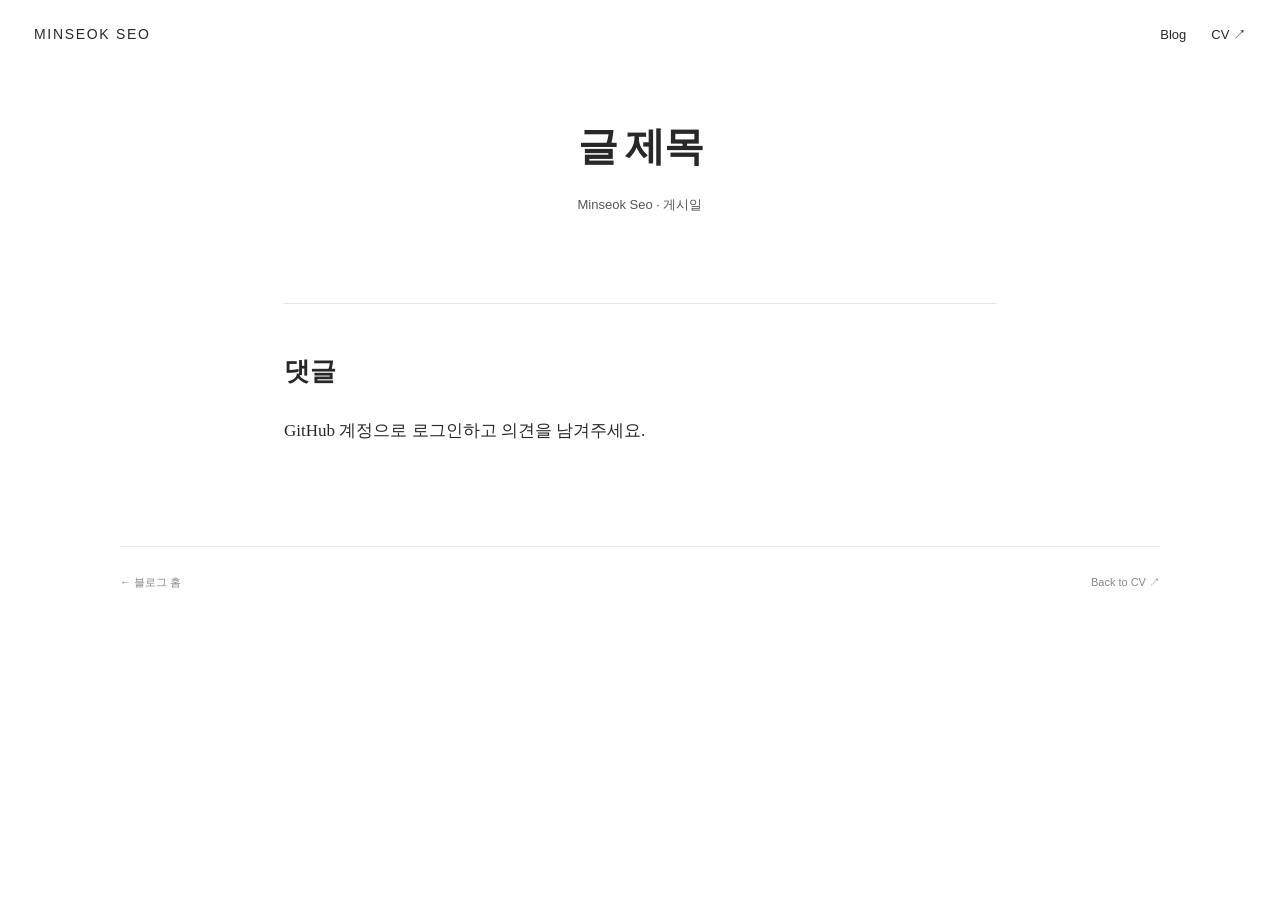
<file: blog/_templates/post.html>
<!doctype html>
<html lang="ko">
<head>
  <meta charset="utf-8">
  <meta name="viewport" content="width=device-width, initial-scale=1">
  <title>글 제목 | Minseok Seo</title>
  <link rel="stylesheet" href="/blog/style.css">
</head>
<body>
  <header class="topbar"><a class="wordmark" href="/blog/">MINSEOK SEO</a><nav class="toplinks" aria-label="주 탐색"><a href="/blog/">Blog</a><a href="/">CV ↗</a></nav></header>
  <main>
    <div class="hero"><h1>글 제목</h1><p class="byline">Minseok Seo · 게시일</p></div>
    <article style="max-width:760px;margin:40px auto 100px;padding:0 24px;">
      <!-- Write the post here. This template is excluded from GitHub Pages. -->
      <section data-blog-comments aria-labelledby="comments-title" style="margin-top:64px;padding-top:24px;border-top:1px solid #e5e5e5;">
        <h2 id="comments-title">댓글</h2>
        <p>GitHub 계정으로 로그인하고 의견을 남겨주세요.</p>
        <noscript>댓글을 보려면 JavaScript를 켜주세요.</noscript>
      </section>
      <script src="/blog/comments.js" defer></script>
    </article>
  </main>
  <footer class="footer"><a href="/blog/">← 블로그 홈</a><a href="/">Back to CV ↗</a></footer>
</body>
</html>
</file>
<file: blog/style.css>
*{box-sizing:border-box}html{font-size:17px}body{margin:0;background:#fff;color:#282828;font-family:Georgia,"Iowan Old Style","AppleMyungjo","Batang",serif;line-height:1.8}a{color:inherit;text-decoration:none}a:focus-visible{outline:2px solid #706557;outline-offset:5px}a:hover{color:#79634b}.topbar{display:flex;justify-content:space-between;align-items:center;gap:24px;padding:22px 34px;font-family:-apple-system,BlinkMacSystemFont,"Segoe UI",sans-serif;font-size:13px}.wordmark{letter-spacing:.12em;font-size:14px}.toplinks{display:flex;gap:25px}.hero{max-width:850px;padding:52px 24px 22px;margin:auto;text-align:center}.hero h1{font-size:40px;line-height:1.3;font-weight:600;letter-spacing:-.035em;margin:0 0 20px;word-break:keep-all;overflow-wrap:anywhere}.hero .byline{font-family:-apple-system,BlinkMacSystemFont,"Segoe UI",sans-serif;font-size:13px;margin:0;color:#555}.hero .subtitle{font-size:16px;color:#756e68;margin:12px 0 0;word-break:keep-all}.sketch{display:block;width:min(780px,100%);height:155px;margin:35px auto 42px}.layout{max-width:1100px;margin:0 auto 110px;padding:0 30px;display:grid;grid-template-columns:210px minmax(0,700px);gap:60px;justify-content:center}.sidebar{font-family:-apple-system,BlinkMacSystemFont,"Segoe UI",sans-serif;font-size:13px;padding-top:4px}.sidebar-label{color:#999;font-size:10px;letter-spacing:.15em;margin-bottom:16px}.sidebar a{display:block;margin:0 0 16px;color:#777;line-height:1.65;word-break:keep-all}.sidebar a[aria-current="page"]{color:#282828;font-weight:600}.sidebar a:hover{text-decoration:underline}.introduction{margin:0 0 42px;padding:0 0 0 20px;border-left:2px solid #ccc;color:#645c56;font-size:18px;word-break:keep-all}.category-row{display:block;border-top:1px solid #e5e5e5;padding:25px 0 28px}.row-meta{display:flex;justify-content:space-between;font-family:-apple-system,BlinkMacSystemFont,"Segoe UI",sans-serif;font-size:11px;color:#8a837d;letter-spacing:.025em}.category-row h2{font-size:23px;font-weight:500;line-height:1.5;letter-spacing:-.025em;margin:10px 0 9px;word-break:keep-all}.category-row p{font-size:15px;color:#77706a;margin:0;word-break:keep-all}.category-row:hover h2{text-decoration:underline;text-underline-offset:5px}.empty{border-top:1px solid #e5e5e5;border-bottom:1px solid #e5e5e5;padding:45px 0 50px}.empty-label{font-family:-apple-system,BlinkMacSystemFont,"Segoe UI",sans-serif;font-size:11px;color:#999;letter-spacing:.1em}.empty h2{font-size:24px;font-weight:500;margin:15px 0}.empty p{font-size:16px;color:#77706a;word-break:keep-all}.return-link{display:inline-block;font-family:-apple-system,BlinkMacSystemFont,"Segoe UI",sans-serif;font-size:13px;margin-top:24px;text-decoration:underline;text-underline-offset:4px}.footer{max-width:1040px;margin:auto;padding:26px 0 36px;border-top:1px solid #eee;display:flex;justify-content:space-between;font-family:-apple-system,BlinkMacSystemFont,"Segoe UI",sans-serif;color:#888;font-size:11px}.category-hero h1{font-size:32px}.category-hero{padding-bottom:55px}.category-layout{margin-top:30px}@media(max-width:767px){.topbar{padding:20px;gap:14px}.wordmark{font-size:12px}.toplinks{gap:16px;font-size:12px}.hero{padding-top:40px}.hero h1{font-size:32px}.hero .subtitle{font-size:14px}.sketch{height:110px;margin:20px auto 35px}.layout{display:block;padding:0 24px;margin-bottom:65px}.sidebar{padding-bottom:20px;margin-bottom:24px;border-bottom:1px solid #eee}.sidebar-label{margin:0 0 12px}.sidebar a{margin-bottom:10px}.introduction{font-size:16px;margin-bottom:32px}.category-row h2{font-size:21px}.category-row p{font-size:14px}.footer{margin:0 24px;gap:20px}.category-hero{padding-bottom:20px}.category-hero h1{font-size:27px}}
</file>
